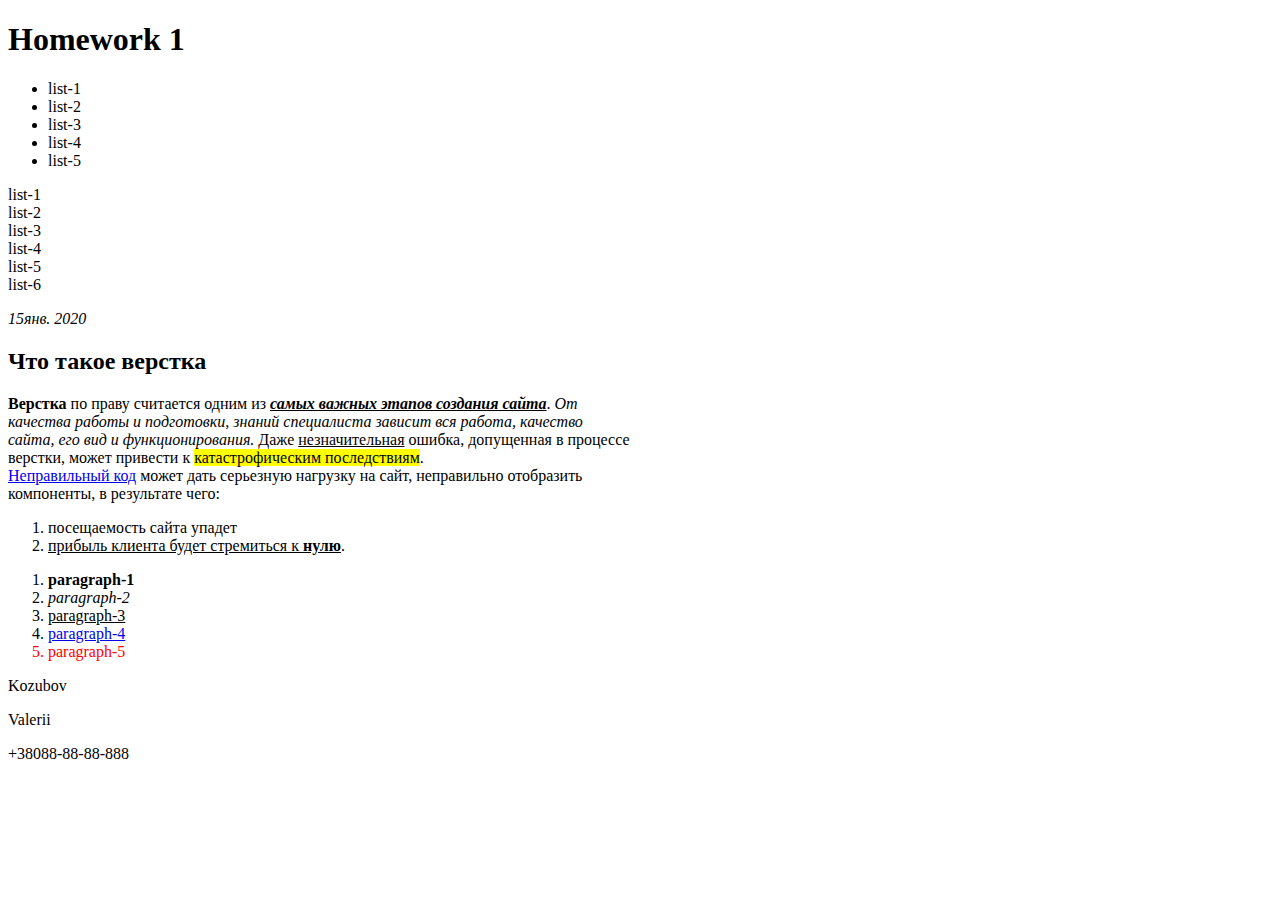
<file: HW1/index.html>
<!DOCTYPE html>
<html lang="en">
<head>
    <meta charset="UTF-8">
    <meta name="viewport" content="width=device-width, initial-scale=1.0">
    <link rel="shortcut icon" href="https://camo.githubusercontent.com/eb8b5f9caa4b4765b222e961729eadb775ac710b/68747470733a2f2f67617265766e612e6769746875622e696f2f6a732d73616d706c65732f696d616765732f612d6c6576656c2d69636f2e706e67" type="image/png">
    <title>A-level</title>
</head>
<body>
    <header>
        <h1>
            Homework 1
        </h1>
    </header>
    <div class="mainblock">
        <div class="content">
            <ul>
                <li>list-1</li>
                <li>list-2</li>
                <li>list-3</li>
                <li>list-4</li>
                <li>list-5</li>
            </ul>
            <p>
                list-1 
                <br> 
                list-2 
                <br> 
                list-3 
                <br> 
                list-4 
                <br> 
                list-5
                <br>
                list-6
            </p>
        </div>
        <div class="identityblock">
           <p><i>15янв. 2020</i></p>
           <H2>Что такое верстка</H2>
           <b>Верстка</b> по праву считается одним из <i><u><b>самых важных этапов создания сайта</b></u></i>. <i>От <br> качества работы и подготовки, знаний специалиста зависит вся работа, качество<br> сайта, его вид и функционирования.</i> Даже <u>незначительная</u> ошибка, допущенная в процессе<br> верстки, может привести к <mark>катастрофическим последствиям</mark>.<br>
           <a href="#">Неправильный код</a> может дать серьезную нагрузку на сайт, неправильно отобразить<br> компоненты, в результате чего:
            <ol> 
                <li>посещаемость сайта упадет</li> 
                <li><u>прибыль клиента будет стремиться к <b>нулю</b></u>.</li>
            </ol>
        </div>
        <div class="orderedlist">
            <ol>
                <li><b>paragraph-1</b></li>
                <li><i>paragraph-2</i></li>
                <li><u>paragraph-3</u></li>
                <li><a class="google-link" id="mainlink" href="https://www.google.com.ua/" target="_blank">paragraph-4</a></li>
                <li style="color: red;">paragraph-5</li>
            </ol>
        </div>
    </div>
    <footer>
        <p>Kozubov</p>
        <p>Valerii</p>
        <p>+38088-88-88-888</p>
    </footer>
</body>
</html>
</file>
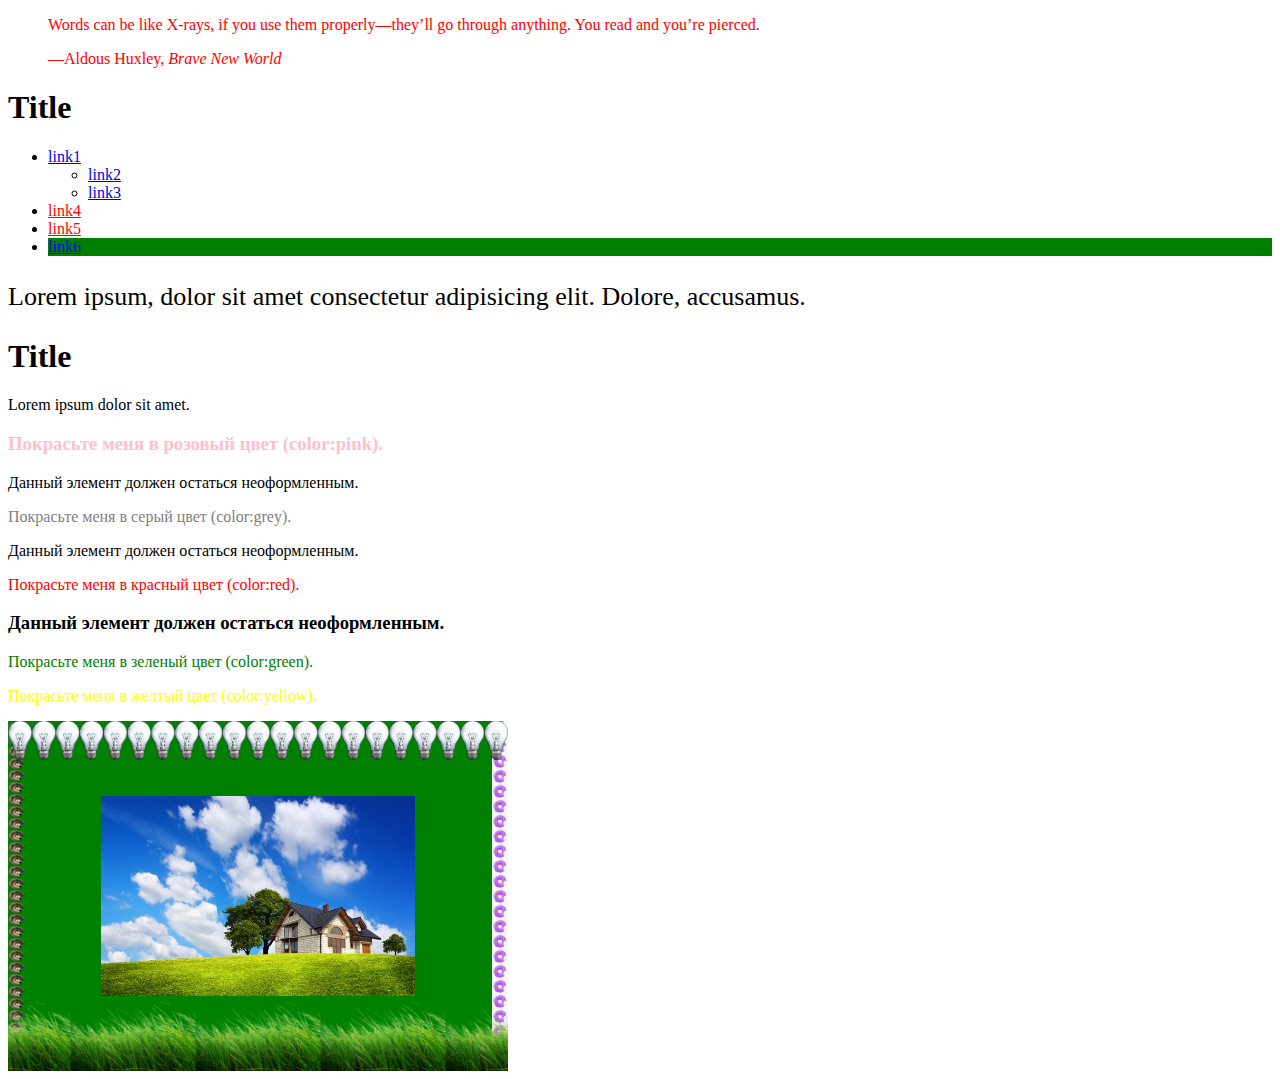
<file: HW2/index.html>
<!DOCTYPE html>
<html lang="en">
<head>
    <meta charset="UTF-8">
    <meta name="viewport" content="width=device-width, initial-scale=1.0">
    <title>Document</title>
    <link rel="stylesheet"  href="CSS/style.css">
    <style>
        blockquote {
            color: blue;
        }  
    </style>
</head>
<body>
    <div class="task-1">
        <blockquote cite="https://www.huxley.net/bnw/four.html" style="color: red;">
        <p>Words can be like X-rays, if you use them properly—they’ll go through anything. You read and you’re pierced.</p>
        <footer>—Aldous Huxley, <cite>Brave New World</cite></footer>
        </blockquote>
    </div>
    <div class="task-2">
        <div class="holder">
            <h1>Title</h1>
            <ul class="list">
              <li>
                <a href="#">link1</a>
                <ul>
                  <li><a href="#">link2</a></li>
                  <li><a href="#">link3</a></li>
                </ul>
              </li>
              <li><a href="https://www.youtube.com/">link4</a></li>
              <li><a href="https://validator.w3.org/">link5</a></li>
              <li><a href="#">link6</a></li>
            </ul>
            <p>Lorem ipsum, dolor sit amet consectetur adipisicing elit. Dolore, accusamus.</p>
            <h1>Title</h1>
            <p>Lorem ipsum dolor sit amet.</p>
        </div>
    </div>
    <div class="task-3">
        <div class="text-box">
            <h3>Покрасьте меня в розовый цвет (color:pink).</h3>
            <p>Данный элемент должен остаться неоформленным.</p>
            <p id='greycol'>Покрасьте меня в серый цвет (color:grey).</p>
            <div>Данный элемент должен остаться неоформленным.</div>
            <div><p>Покрасьте меня в красный цвет (color:red).</p></div>
            <h3>Данный элемент должен остаться неоформленным.</h3>
            <p>Покрасьте меня в зеленый цвет (color:green).</p>
            <p class='yellow'>Покрасьте меня в желтый цвет (color:yellow).</p>
        </div>
    </div>
    <div class="task-4">
        <div class="bg-box"></div> 
    </div>
</body>
</html>
</file>
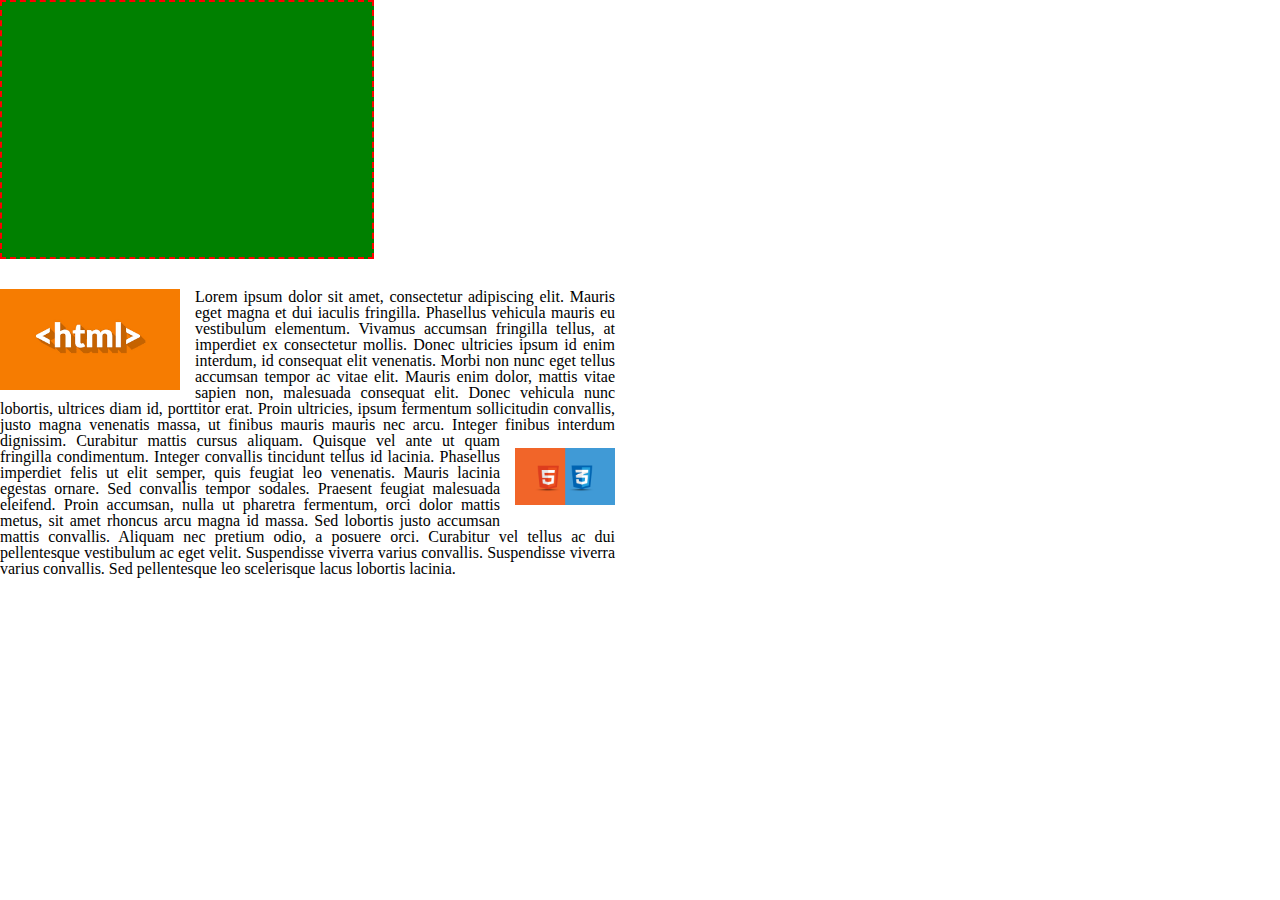
<file: HW3/index.html>
<!DOCTYPE html>
<html lang="en">
<head>
    <meta charset="UTF-8">
    <meta name="viewport" content="width=device-width, initial-scale=1.0">
    <title>Document</title>
    <link rel="stylesheet" type="text/css" href="CSS/style.css">
</head>
<body>
    <div class="task-2">
        <div class="element"></div>
    </div>
    <div class="task-3">
        <div class="block">
            <img class="img-1" src="img/hw-6.2.1.png" alt="html">
            <p>Lorem ipsum dolor sit amet, consectetur adipiscing elit. Mauris eget magna et dui iaculis fringilla. Phasellus vehicula mauris eu vestibulum elementum. Vivamus accumsan fringilla tellus, at imperdiet ex consectetur mollis. Donec ultricies ipsum id enim interdum, id consequat elit venenatis. Morbi non nunc eget tellus accumsan tempor ac vitae elit. Mauris enim dolor, mattis vitae sapien non, malesuada consequat elit. Donec vehicula nunc lobortis, ultrices diam id, porttitor erat. Proin ultricies, ipsum fermentum sollicitudin convallis, justo magna venenatis massa, ut finibus mauris mauris nec arcu. Integer finibus  interdum dignissim. Curabitur mattis cursus aliquam. <img class="img-2" src="img/hw-6.2.2.png" alt="html&css"> Quisque vel ante ut quam fringilla condimentum. Integer convallis tincidunt tellus id lacinia. Phasellus imperdiet felis ut elit semper, quis feugiat leo venenatis. Mauris lacinia egestas ornare. Sed convallis tempor sodales. Praesent feugiat malesuada eleifend. Proin accumsan, nulla ut pharetra fermentum, orci dolor mattis metus, sit amet rhoncus arcu magna id massa. Sed lobortis justo accumsan mattis convallis. Aliquam nec pretium odio, a posuere orci. Curabitur vel tellus ac dui pellentesque vestibulum ac eget velit. Suspendisse viverra varius convallis. Suspendisse viverra varius convallis. Sed pellentesque leo scelerisque lacus lobortis lacinia.</p>
        </div>
    </div>
</body>
</html>
</file>
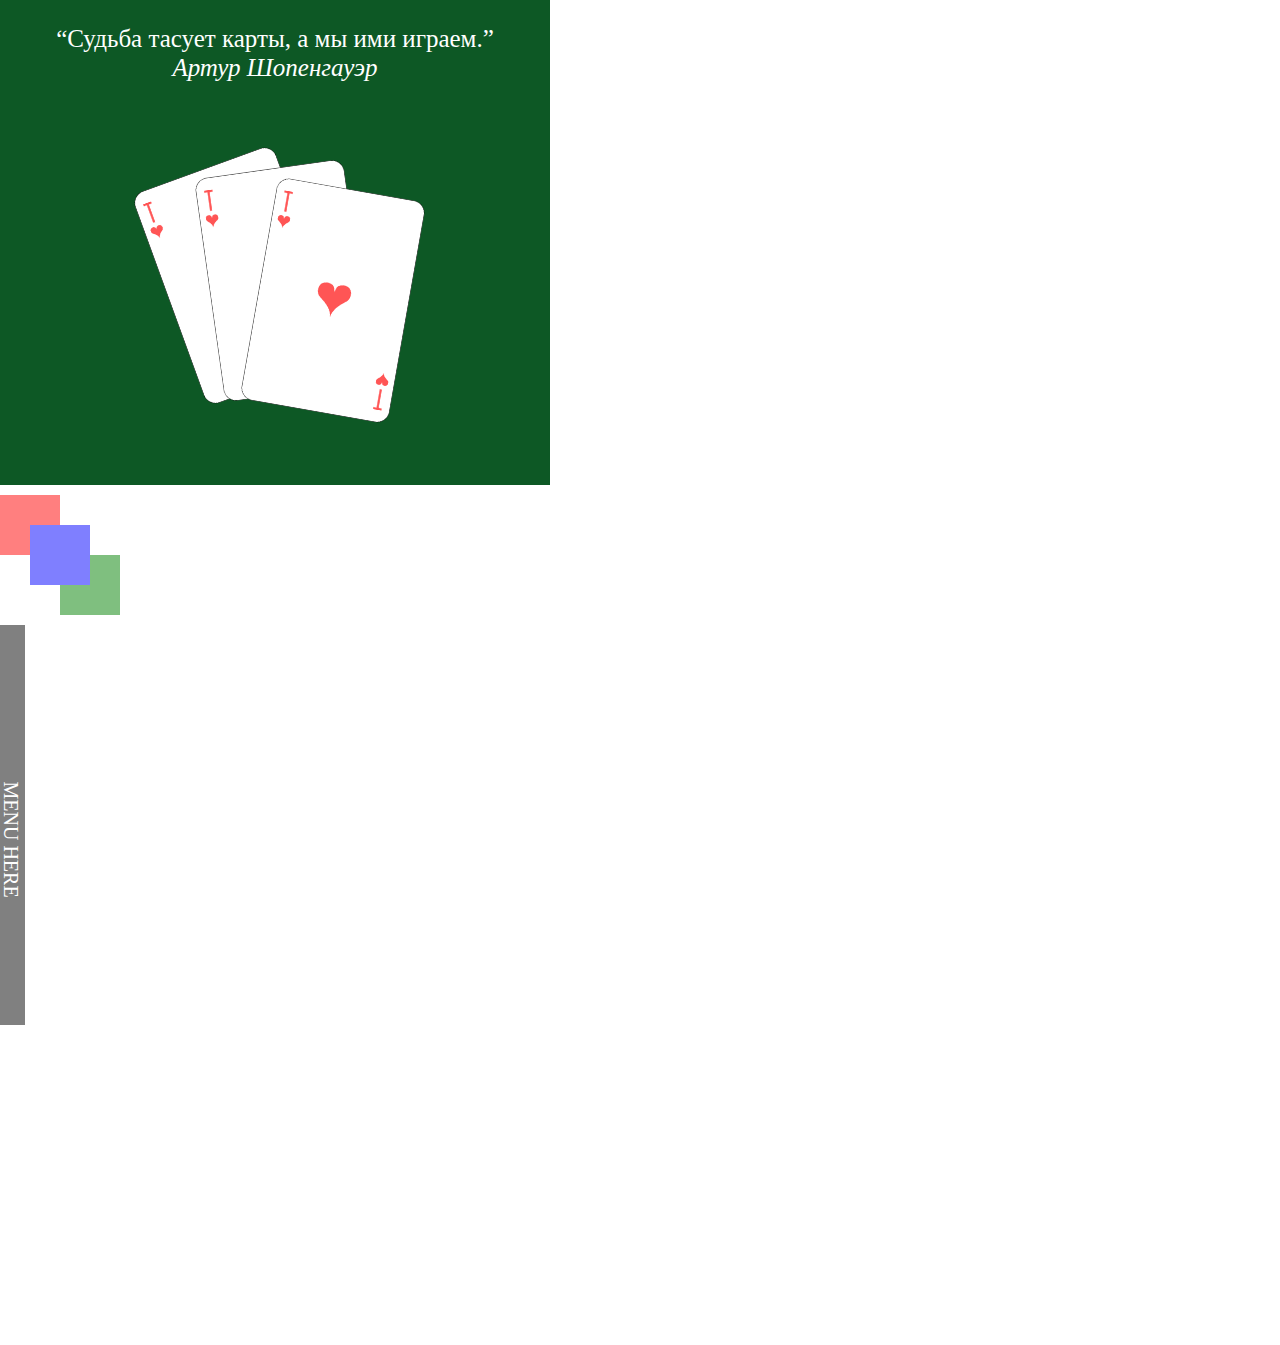
<file: HW4/index.html>
<!DOCTYPE html>
<html lang="en">
<head>
    <meta charset="UTF-8">
    <meta name="viewport" content="width=device-width, initial-scale=1.0">
    <title>Document</title>
    <link rel="stylesheet" href="CSS/normalize.css">
    <link rel="stylesheet" href="CSS/style.css">
</head>
<body>
    <div class="task-1">
        <blockquote>
            <p>“Судьба тасует карты, а мы ими играем.”</p>
            <footer>
                <cite>Артур Шопенгауэр</cite>
            </footer>
        </blockquote>
        <div class="playcard">
            <img class="playcard-1" src="img/card01.png" alt="palycard-1">
            <img class="playcard-2" src="img/card01.png" alt="playcard-2">
            <img class="playcard-3" src="img/card01.png" alt="playcard-3">
        </div>
    </div>
    <div class="task-2">
        <div class="square-1"></div>
        <div class="square-2"></div>
        <div class="square-3"></div>
        <div class="square-4"></div>
    </div>
    <div class="task-3">
        <div class="menu">
            <p class="menuhere">MENU HERE</p>
            <nav>
                <ul>
                    <li><a href="#">HOME</a></li>
                    <li><a href="#">CONTACTS</a></li>
                    <li><a href="#">OUR TEAM</a></li>
                    <li><a href="#">FAQ</a></li>
                    <li><a href="#">ABOUT</a></li>
                    <li><a href="#">NEWS</a></li>
                </ul>
            </nav>    
        </div>
    </div>
    <div class="task-4">
        <div class="block">
            <div class="square slide"></div>
        </div>
    </div>
</body>
</html>
</file>
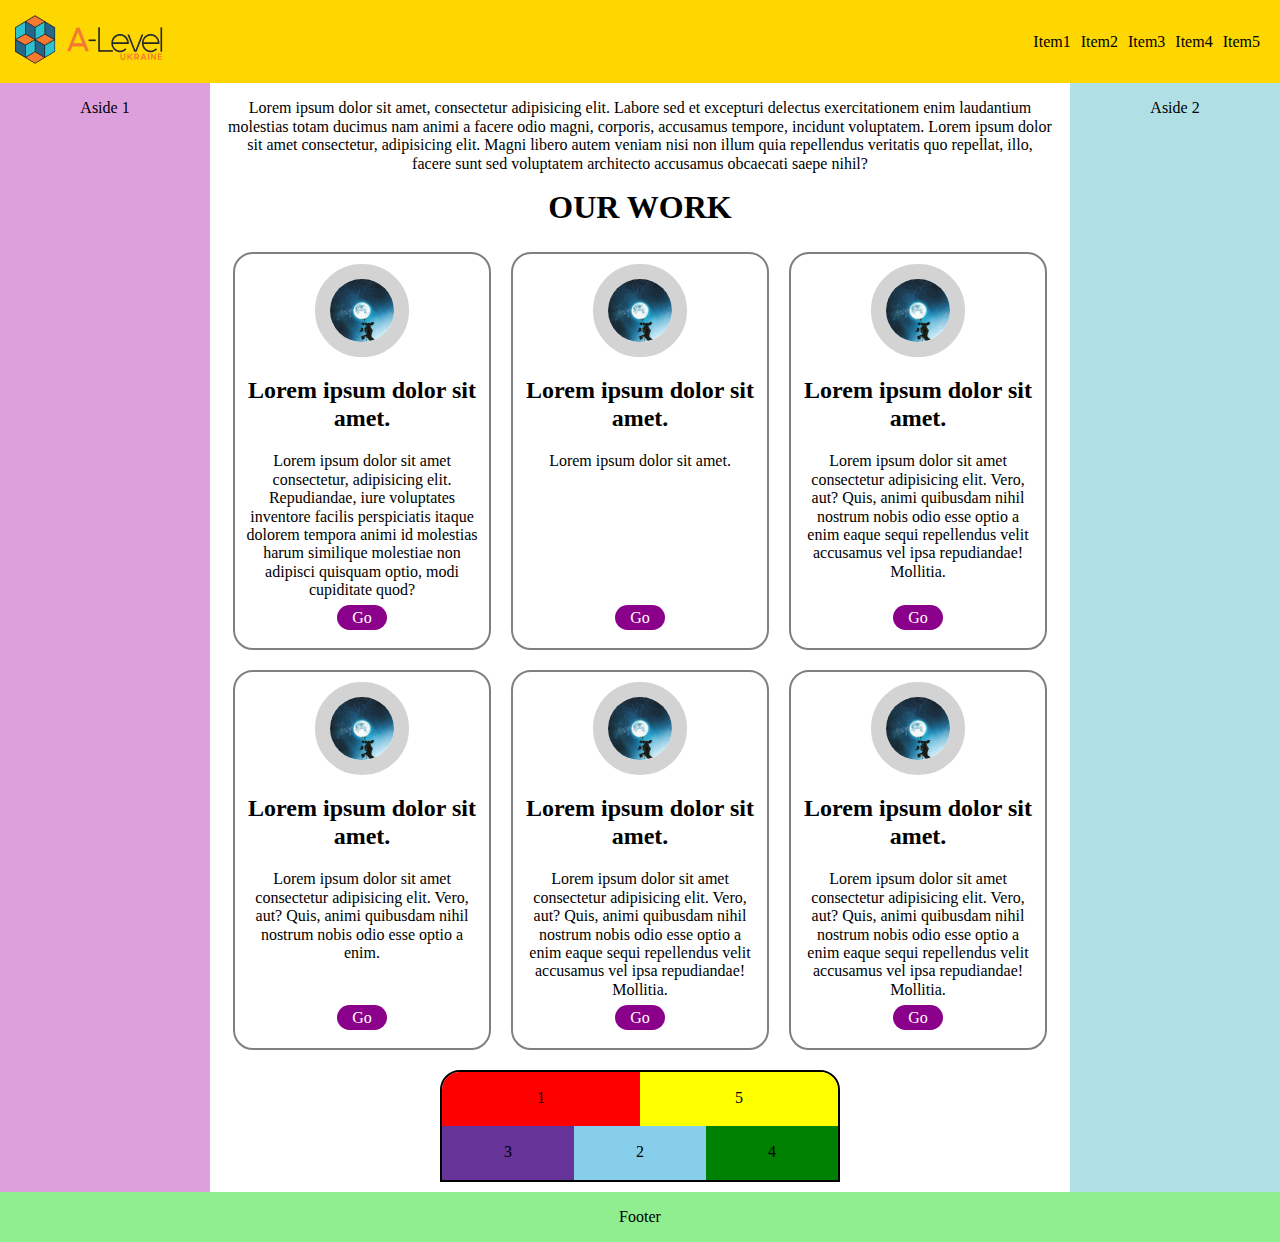
<file: HW5/index.html>
<!DOCTYPE html>
<html lang="zxx">
<head>
    <meta charset="UTF-8">
    <meta name="viewport" content="width=device-width, initial-scale=1.0">
    <title>Document</title>
    <link rel="stylesheet" href="css/normalize.css">
    <link rel="stylesheet" href="css/style.css">
</head>
<body>
    <header>
        <div class="top-flex">    
            <div class="logo">
                <a href="#"><img src="img/logo.png" alt="logo"></a>
            </div>
            <nav>
                <ul class="menu">
                    <li><a href="#">Item1</a></li>
                    <li><a href="#">Item2</a></li>
                    <li><a href="#">Item3</a></li>
                    <li><a href="#">Item4</a></li>
                    <li><a href="#">Item5</a></li>
                </ul>
            </nav>
        </div>    
    </header>
    <main>
        <div class="maincontent">
            <h1>OUR WORK</h1>
            <p>Lorem ipsum dolor sit amet, consectetur adipisicing elit. Labore sed et excepturi delectus exercitationem enim laudantium molestias totam ducimus nam animi a facere odio magni, corporis, accusamus tempore, incidunt voluptatem. Lorem ipsum dolor sit amet consectetur, adipisicing elit. Magni libero autem veniam nisi non illum quia repellendus veritatis quo repellat, illo, facere sunt sed voluptatem architecto accusamus obcaecati saepe nihil?</p>
            <div class="card">
                <div class="card1">
                    <img src="img/5e04c21a52a39.jpg" alt="moon" class="card-img">
                    <h2>Lorem ipsum dolor sit amet.</h2>
                    <p class="card-p">Lorem ipsum dolor sit amet consectetur, adipisicing elit. Repudiandae, iure voluptates inventore facilis perspiciatis itaque dolorem tempora animi id molestias harum similique molestiae non adipisci quisquam optio, modi cupiditate quod?</p>
                    <div class="btn-wrap"><a href="#" class="btn">Go</a></div>
                </div>
                <div class="card2">
                    <img src="img/5e04c21a52a39.jpg" alt="moon" class="card-img">
                    <h2>Lorem ipsum dolor sit amet.</h2>
                    <p class="card-p">Lorem ipsum dolor sit amet.</p>
                    <div class="btn-wrap"><a href="#" class="btn">Go</a></div>
                </div>
                <div class="card3">
                    <img src="img/5e04c21a52a39.jpg" alt="moon" class="card-img">
                    <h2>Lorem ipsum dolor sit amet.</h2>
                    <p class="card-p">Lorem ipsum dolor sit amet consectetur adipisicing elit. Vero, aut? Quis, animi quibusdam nihil nostrum nobis odio esse optio a enim eaque sequi repellendus velit accusamus vel ipsa repudiandae! Mollitia.</p>
                    <div class="btn-wrap"><a href="#" class="btn">Go</a></div>
                </div>
                <div class="card4">
                    <img src="img/5e04c21a52a39.jpg" alt="moon" class="card-img">
                    <h2>Lorem ipsum dolor sit amet.</h2>
                    <p class="card-p">Lorem ipsum dolor sit amet consectetur adipisicing elit. Vero, aut? Quis, animi quibusdam nihil nostrum nobis odio esse optio a enim.</p>
                    <div class="btn-wrap"><a href="#" class="btn">Go</a></div>
                </div>
                <div class="card5">
                    <img src="img/5e04c21a52a39.jpg" alt="moon" class="card-img">
                    <h2>Lorem ipsum dolor sit amet.</h2>
                    <p class="card-p">Lorem ipsum dolor sit amet consectetur adipisicing elit. Vero, aut? Quis, animi quibusdam nihil nostrum nobis odio esse optio a enim eaque sequi repellendus velit accusamus vel ipsa repudiandae! Mollitia.</p>
                    <div class="btn-wrap"><a href="#" class="btn">Go</a></div>
                </div>
                <div class="card6">
                    <img src="img/5e04c21a52a39.jpg" alt="moon" class="card-img">
                    <h2>Lorem ipsum dolor sit amet.</h2>
                    <p class="card-p">Lorem ipsum dolor sit amet consectetur adipisicing elit. Vero, aut? Quis, animi quibusdam nihil nostrum nobis odio esse optio a enim eaque sequi repellendus velit accusamus vel ipsa repudiandae! Mollitia.</p>
                    <div class="btn-wrap"><a href="#" class="btn">Go</a></div>
                </div>
            </div>
            <div class="blocks">
                <div class="holder">
                    <div class="item">1</div>
                    <div class="item">2</div>
                    <div class="item">3</div>
                    <div class="item">4</div>
                    <div class="item">5</div>
                  </div>
            </div>
        </div>
        <aside class="aside-block1">
            <p>Aside 1</p>
        </aside>
        <aside class="aside-block2">
            <p>Aside 2</p>
        </aside>
    </main>
    <footer>
        <p>Footer</p>
    </footer>
</body>
</html>
</file>
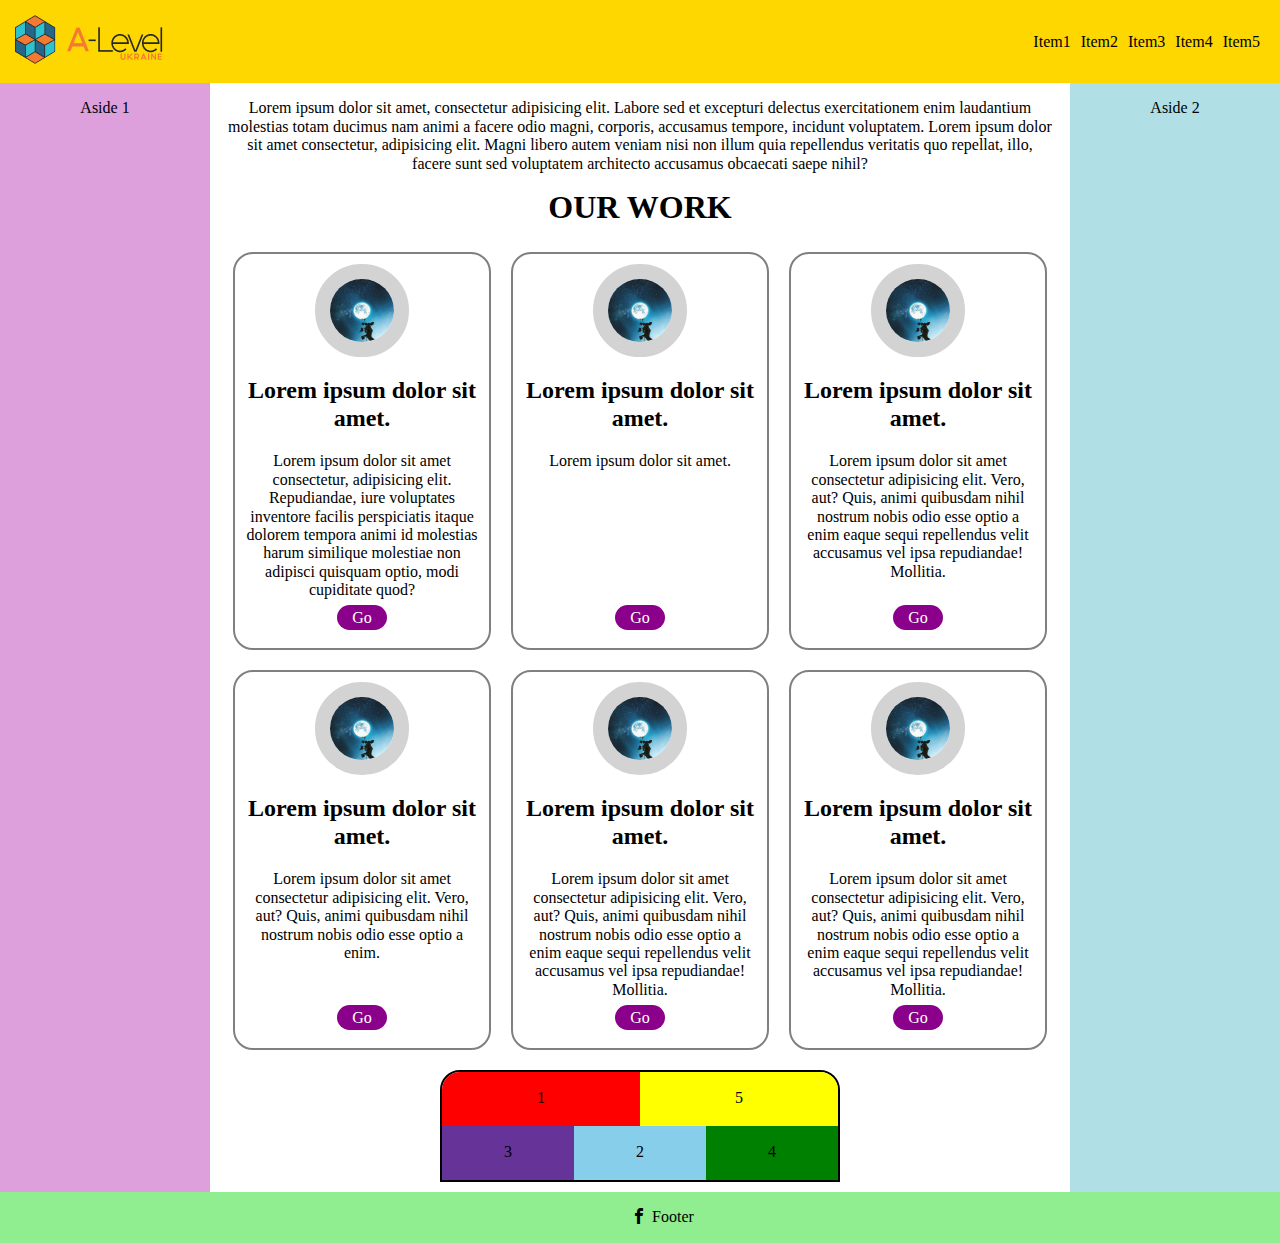
<file: HW6/index.html>
<!DOCTYPE html>
<html lang="zxx">
<head>
    <meta charset="UTF-8">
    <meta name="viewport" content="width=device-width, initial-scale=1.0">
    <title>Document</title>
    <link rel="stylesheet" href="css/normalize.css">
    <link rel="stylesheet" href="css/style.css">
    <link rel="stylesheet" href="css/all.css">
</head>
<body>
    <header>
        <div class="top-flex">    
            <div class="logo">
                <a href="#"><img src="img/logo.png" alt="logo"></a>
            </div>
            <nav class="hamburger-menu">
                <input id="menu_toggle" type="checkbox" />
                <label class="menu_btn" for="menu_toggle">
                  <span></span>
                </label>
                <ul class="menu">
                    <li><a class="menu_item" href="#">Item1</a></li>
                    <li><a class="menu_item" href="#">Item2</a></li>
                    <li><a class="menu_item" href="#">Item3</a></li>
                    <li><a class="menu_item" href="#">Item4</a></li>
                    <li><a class="menu_item" href="#">Item5</a></li>
                </ul>
            </nav>
        </div>    
    </header>
    <main>
        <div class="maincontent">
            <h1>OUR WORK</h1>
            <p>Lorem ipsum dolor sit amet, consectetur adipisicing elit. Labore sed et excepturi delectus exercitationem enim laudantium molestias totam ducimus nam animi a facere odio magni, corporis, accusamus tempore, incidunt voluptatem. Lorem ipsum dolor sit amet consectetur, adipisicing elit. Magni libero autem veniam nisi non illum quia repellendus veritatis quo repellat, illo, facere sunt sed voluptatem architecto accusamus obcaecati saepe nihil?</p>
            <div class="card">
                <div class="card1">
                    <img src="img/5e04c21a52a39.jpg" alt="moon" class="card-img">
                    <h2>Lorem ipsum dolor sit amet.</h2>
                    <p class="card-p">Lorem ipsum dolor sit amet consectetur, adipisicing elit. Repudiandae, iure voluptates inventore facilis perspiciatis itaque dolorem tempora animi id molestias harum similique molestiae non adipisci quisquam optio, modi cupiditate quod?</p>
                    <div class="btn-wrap"><a href="#" class="btn">Go</a></div>
                </div>
                <div class="card2">
                    <img src="img/5e04c21a52a39.jpg" alt="moon" class="card-img">
                    <h2>Lorem ipsum dolor sit amet.</h2>
                    <p class="card-p">Lorem ipsum dolor sit amet.</p>
                    <div class="btn-wrap"><a href="#" class="btn">Go</a></div>
                </div>
                <div class="card3">
                    <img src="img/5e04c21a52a39.jpg" alt="moon" class="card-img">
                    <h2>Lorem ipsum dolor sit amet.</h2>
                    <p class="card-p">Lorem ipsum dolor sit amet consectetur adipisicing elit. Vero, aut? Quis, animi quibusdam nihil nostrum nobis odio esse optio a enim eaque sequi repellendus velit accusamus vel ipsa repudiandae! Mollitia.</p>
                    <div class="btn-wrap"><a href="#" class="btn">Go</a></div>
                </div>
                <div class="card4">
                    <img src="img/5e04c21a52a39.jpg" alt="moon" class="card-img">
                    <h2>Lorem ipsum dolor sit amet.</h2>
                    <p class="card-p">Lorem ipsum dolor sit amet consectetur adipisicing elit. Vero, aut? Quis, animi quibusdam nihil nostrum nobis odio esse optio a enim.</p>
                    <div class="btn-wrap"><a href="#" class="btn">Go</a></div>
                </div>
                <div class="card5">
                    <img src="img/5e04c21a52a39.jpg" alt="moon" class="card-img">
                    <h2>Lorem ipsum dolor sit amet.</h2>
                    <p class="card-p">Lorem ipsum dolor sit amet consectetur adipisicing elit. Vero, aut? Quis, animi quibusdam nihil nostrum nobis odio esse optio a enim eaque sequi repellendus velit accusamus vel ipsa repudiandae! Mollitia.</p>
                    <div class="btn-wrap"><a href="#" class="btn">Go</a></div>
                </div>
                <div class="card6">
                    <img src="img/5e04c21a52a39.jpg" alt="moon" class="card-img">
                    <h2>Lorem ipsum dolor sit amet.</h2>
                    <p class="card-p">Lorem ipsum dolor sit amet consectetur adipisicing elit. Vero, aut? Quis, animi quibusdam nihil nostrum nobis odio esse optio a enim eaque sequi repellendus velit accusamus vel ipsa repudiandae! Mollitia.</p>
                    <div class="btn-wrap"><a href="#" class="btn">Go</a></div>
                </div>
            </div>
            <div class="blocks">
                <div class="holder">
                    <div class="item">1</div>
                    <div class="item">2</div>
                    <div class="item">3</div>
                    <div class="item">4</div>
                    <div class="item">5</div>
                  </div>
            </div>
        </div>
        <aside class="aside-block1">
            <p>Aside 1</p>
        </aside>
        <aside class="aside-block2">
            <p>Aside 2</p>
        </aside>
    </main>
    <footer>
        <ul class="social">
            <li><a href="" class="icon-facebook"></a></li>
        </ul>
        <p>Footer</p>
    </footer>
</body>
</html>
</file>
<file: HW2/CSS/style.css>
blockquote {
    color: green;
}

a[href^="https"] {
    color: red;
}
ul.list>li:last-child {
    background-color: green;
}

ul.list+p {
    font-size: 26px;
}

.text-box>h3:first-child {
    color: pink;
}
#greycol {
    color: grey;
}
.text-box>div>p {
    color: red;
}
.text-box>p:nth-of-type(3) {
    color: green;
}
.yellow {
    color: yellow;
}

.bg-box {
    width: 500px; 
    height: 350px;
    background-color: green;
    background-image: url('../img/grass-png-images-pictures-transparent-28.png'), url('../img/lamp-png-0.png'), url('../img/Ёжик.png'), url('../img/58eb07b830eab15b56162788.png'), url('../img/pole-zelen-trava-dom-derevya.jpg') ;
    background-size: auto 100px, auto 39px, auto 12px, auto 15px, auto 200px;
    background-repeat: repeat-x, repeat-x, repeat-y, repeat-y, no-repeat;
    background-position: bottom, top, left, right, center;
}
</file>
<file: HW3/CSS/style.css>
html, body, div, span, applet, object, iframe,
h1, h2, h3, h4, h5, h6, p, blockquote, pre,
a, abbr, acronym, address, big, cite, code,
del, dfn, em, img, ins, kbd, q, s, samp,
small, strike, strong, sub, sup, tt, var,
b, u, i, center,
dl, dt, dd, ol, ul, li,
fieldset, form, label, legend,
table, caption, tbody, tfoot, thead, tr, th, td,
article, aside, canvas, details, embed, 
figure, figcaption, footer, header, hgroup, 
menu, nav, output, ruby, section, summary,
time, mark, audio, video {
	margin: 0;
	padding: 0;
	border: 0;
	font-size: 100%;
	font: inherit;
	vertical-align: baseline;
}
article, aside, details, figcaption, figure, 
footer, header, hgroup, menu, nav, section {
	display: block;
}
body {
	line-height: 1;
}
ol, ul {
	list-style: none;
}
blockquote, q {
	quotes: none;
}
blockquote:before, blockquote:after,
q:before, q:after {
	content: '';
	content: none;
}
table {
	border-collapse: collapse;
	border-spacing: 0;
}
.element {
	width: 350px;
	height: 220px;
	padding: 15px 10px 20px 10px;
	margin-bottom: 30px;
	border: dashed 2px red;
	background-color: green;
}
.block {
	width: 615px;
}
.img-1 {
	float: left;
	width: 180px;
	padding: 0 15px 10px 0;
}
p {
	text-align: justify;
}
.img-2 {
	float: right;
	width: 100px;
	padding: 15px 0 10px 15px;
}
</file>
<file: HW4/CSS/style.css>
.task-1 {
    width: 550px;
    height: 460px;
    background-color: #0d5825;
    padding-top: 25px;
}
blockquote {
    color: white; 
    text-align: center;
    margin: 0 0 60px 0;
    font-size: 25px;
}
p {
    margin: 0;
}
.playcard-1, .playcard-2, .playcard-3 {
    width: 150px;
    height: auto;
}
.playcard-1 {
    transform: translate(165px, 20px) rotate(-20deg);
}
.playcard-2 {
    transform: translate(55px, 25px) rotate(-8deg);
}
.playcard-3 {
    transform: translate(-50px, 45px) rotate(10deg);
}
.playcard-1, .playcard-2, .playcard-3{
    transition-duration: 1s;
}
.playcard-1:hover {
    transform: translate(160px, 5px) rotate(-20deg);
}
.playcard-2:hover {
    transform: translate(55px, 10px) rotate(-8deg);
}
.playcard-3:hover {
    transform: translate(-50px, 20px) rotate(10deg);
}
.task-2 {
    margin: 10px 0 10px 0;
    height: 120px;
    width: 120px;
}
.square-1, .square-2, .square-3, .square-4 {
    width: 60px;
    height: 60px;
}
.square-1 {
    background-color: red;
    opacity: 50%;
}
.square-2 {
    background-color: green;
    opacity: 50%;
    transform: translate(60px);
}
.square-3 {
    background-color: white;
    transform: translate(30px, -90px);
}
.square-4 {
    background-color: blue;
    opacity: 50%;
    transform: translate(30px, -150px);
}
.menu {
    margin: 0px;
    background-color: grey;
    width: 250px;
    height: 400px;
    transform: translateX(-225px);
    transition-duration: 1s;
}
.menuhere {
    font-size: 20px;
    color: white;
    transform: translate(110px, 270px) rotate(90deg);
}
li {
    font-size: 20px;
    margin-bottom: 10px;
    list-style: none;
}
li:before{
    content: '';
    width: 10px;
    height: 10px;
    background: gold;
    transform: rotate(-45deg);
    border: 1px solid black;
    float: left;
    margin: 6px 6px 0 0; 
}
a {
    text-decoration: none;
    color: white;
    transition-duration: 0.5s;
}
.menu:hover {
    transform: translateX(0);
}
.menu:hover .menuhere{
    visibility: hidden;
}
a:hover {
    color: yellow;
}
.block {
    width: 300px;
    height: 300px;
    margin: 10px;
}
.square {
    width: 100px;
    height: 100px;
    animation-duration: 5s;
    animation-iteration-count: infinite;
}
.slide {
    animation-name: slide;
}
@keyframes slide {
    0% {
        transform: translate(0, 0);
        background-color: red;
    }
    25% {
        transform: translate(0, 200px);
        background-color: blue;
    }
    50% {
        transform: translate(200px, 200px);
        background-color: green;
    }
    75% {
        transform: translate(200px, 0);
        background-color: yellow;
    }
    100% {
        transform: translate(0, 0);
        background-color: red;
    }
}
</file>
<file: HW5/css/style.css>
*:before,
*:after,
* {
    box-sizing: border-box;
}
html, body {
    height: 100%;
}
body {
    display: flex;
    flex-direction: column;
}
header {
  flex: 0 0 auto;
  padding: 15px;
  background-color: gold;
}
.top-flex {
    display: flex;
    justify-content: space-between;
    align-items: center;
}
.logo {
    display: flex;
    align-items: center;
}
.menu {
    display: flex;
    align-items: center;
}
li {
    padding: 0 5px 0 5px;
    list-style: none;
}
li:hover {
  text-decoration: underline;
}
a {
    text-decoration: none;
    color: black;
}
main {
  display: flex;
  flex: 1 0 auto;
}
.maincontent {
  display: flex;
  flex-direction: column;
  align-items: center;
}
h1 {
  text-align: center;
  margin: 0 0 16px 0;
}
.maincontent>p {
  text-align: center;
  order: -1;
  margin: 16px;
}
.card {
  display: flex;
  flex-direction: row;
  flex-wrap: wrap;
  justify-content: center;
}
.card1, .card2, .card3, .card4, .card5, .card6 {
  display: flex;
  flex-direction: column;
  align-items: center;
  width: 30%;
  margin: 10px;
  padding: 10px;
  text-align: center;
  border: 2px solid grey;
  border-radius: 20px;
}
.card1:hover {
  background: yellow;
  color: white;
} 
.card2:hover {
  background: gold;
  color: white;
} 
.card3:hover {
  background: blue;
  color: white;
} 
.card4:hover {
  background: red;
  color: white;
} 
.card5:hover {
  background: green;
  color: white;
} 
.card6:hover {
  background: rgb(163, 147, 5);
  color: white;
}
.card-img {
  width: 40%;
  border: 15px solid lightgray;
  border-radius: 50%;
}
.card-p {
  height: 100%;
  margin: 0px;
}
.btn-wrap {
  margin: 10px;
}
.btn {
  background: darkmagenta;  
  border-radius: 15px;
  padding: 4px 15px;
  color: white;
}
.btn:hover {
  background: khaki;
  color: blue;
}
.blocks {
  margin: 10px;
}
.holder {
  display: flex;
  flex-direction: row;
  flex-wrap: wrap;
  width: 400px;
  height: 112px;
  border: 2px solid black;
  border-radius: 20px 20px 0 0;
}
.holder :first-child {
  background: red;
  order: -2;
  flex: 2 1 50%;
  border-top-left-radius: 18px;
}
.holder :nth-child(2) {
  background: skyblue;
  flex: 1 2 33%;
}
.holder :nth-child(3) {
  background: rebeccapurple;
  order: -1;
  flex: 1 2 33%;
}
.holder :nth-child(4) {
  background: green;
  flex: 1 2 33%;
}
.holder :nth-child(5) {
  background: yellow;
  order: -2;
  flex: 2 1 50%;
  border-top-right-radius: 18px;
}
.item {
  display: flex;
  align-items: center;
  justify-content: center;
}
.aside-block1, .aside-block2 {
  display: flex;
  justify-content: center;
  min-width: 210px;
}
.aside-block1 {
  order: -1;
  background-color: plum;
}
.aside-block2 {
  background-color: powderblue;
}
footer {
  display: flex;
  flex: 0 0 auto;
  justify-content: center;
  background-color: lightgreen;
}
</file>
<file: HW6/css/style.css>
@font-face {
  font-family: 'icomoon';
  src:  url('../fonts/icomoon.eot?rp1lj8');
  src:  url('../fonts/icomoon.eot?rp1lj8#iefix') format('embedded-opentype'),
    url('../fonts/icomoon.ttf?rp1lj8') format('truetype'),
    url('../fonts/icomoon.woff?rp1lj8') format('woff'),
    url('../fonts/icomoon.svg?rp1lj8#icomoon') format('svg');
  font-weight: normal;
  font-style: normal;
  font-display: block;
}

[class^="icon-"], [class*=" icon-"] {
  /* use !important to prevent issues with browser extensions that change fonts */
  font-family: 'icomoon' !important;
  speak: never;
  font-style: normal;
  font-weight: normal;
  font-variant: normal;
  text-transform: none;
  line-height: 1;

  /* Better Font Rendering =========== */
  -webkit-font-smoothing: antialiased;
  -moz-osx-font-smoothing: grayscale;
}

.icon-facebook:before {
  content: "\ea90";
}
.icon-instagram:before {
  content: "\ea92";
}
.icon-twitter:before {
  content: "\ea96";
}
</file>
<file: HW6/css/all.css>
*:before,
*:after,
* {
    box-sizing: border-box;
}
html, body {
    height: 100%;
}
body {
    display: flex;
    flex-direction: column;
}
header {
  flex: 0 0 auto;
  padding: 15px;
  background-color: gold;
  width: 100%;
}
.top-flex {
    display: flex;
    justify-content: space-between;
    align-items: center;
}
.logo {
    display: flex;
    align-items: center;
}
.hamburger-menu {
  display: flex;
}
#menu_toggle {
  opacity: 0;
}
.menu {
    display: flex;
    align-items: center;
}
li {
    padding: 0 5px 0 5px;
    list-style: none;
}
li:hover {
  text-decoration: underline;
}
a {
    text-decoration: none;
    color: black;
}
main {
  display: flex;
  flex: 1 0 auto;
}
.maincontent {
  display: flex;
  flex-direction: column;
  align-items: center;
}
h1 {
  text-align: center;
  margin: 0 0 16px 0;
}
.maincontent>p {
  text-align: center;
  order: -1;
  margin: 16px;
}
.card {
  display: flex;
  flex-direction: row;
  flex-wrap: wrap;
  justify-content: center;
}
.card1, .card2, .card3, .card4, .card5, .card6 {
  display: flex;
  flex-direction: column;
  align-items: center;
  width: 30%;
  margin: 10px;
  padding: 10px;
  text-align: center;
  border: 2px solid grey;
  border-radius: 20px;
}
.card1:hover {
  background: yellow;
  color: white;
} 
.card2:hover {
  background: gold;
  color: white;
} 
.card3:hover {
  background: blue;
  color: white;
} 
.card4:hover {
  background: red;
  color: white;
} 
.card5:hover {
  background: green;
  color: white;
} 
.card6:hover {
  background: rgb(163, 147, 5);
  color: white;
}
.card-img {
  width: 40%;
  border: 15px solid lightgray;
  border-radius: 50%;
}
.card-p {
  height: 100%;
  margin: 0px;
}
.btn-wrap {
  margin: 10px;
}
.btn {
  background-color: darkmagenta;  
  border-radius: 15px;
  padding: 4px 15px;
  color: white;
}
.btn:hover {
  background: khaki;
  color: blue;
}
.blocks {
  margin: 10px;
}
.holder {
  display: flex;
  flex-direction: row;
  flex-wrap: wrap;
  width: 400px;
  height: 112px;
  border: 2px solid black;
  border-radius: 20px 20px 0 0;
}
.holder :first-child {
  background: red;
  order: -2;
  flex: 2 1 50%;
  border-top-left-radius: 18px;
}
.holder :nth-child(2) {
  background: skyblue;
  flex: 1 2 33%;
}
.holder :nth-child(3) {
  background: rebeccapurple;
  order: -1;
  flex: 1 2 33%;
}
.holder :nth-child(4) {
  background: green;
  flex: 1 2 33%;
}
.holder :nth-child(5) {
  background: yellow;
  order: -2;
  flex: 2 1 50%;
  border-top-right-radius: 18px;
}
.item {
  display: flex;
  align-items: center;
  justify-content: center;
}
.aside-block1, .aside-block2 {
  display: flex;
  justify-content: center;
  min-width: 210px;
}
.aside-block1 {
  order: -1;
  background-color: plum;
}
.aside-block2 {
  background-color: powderblue;
}
footer {
  display: flex;
  flex: 0 0 auto;
  justify-content: center;
  background-color: lightgreen;
}
@media (max-width: 1199px) and (min-width: 992px) {
  .card1, .card2, .card3, .card4, .card5, .card6{
    width: 45%;
  }
}
@media (max-width: 991px) and (min-width: 768px) {
  .card1, .card2, .card3, .card4, .card5, .card6{
    width: 90%;
  }
  .card-img {
    width: 30%;
  }
  .aside-block1, .aside-block2 {
    min-width: 160px;
  }
}
@media (max-width: 868px) and (min-width: 768px) {
  .card-img {
    width: 35%;
  }
}
@media (max-width: 767px) and (min-width: 577px) {
  main {
    flex-direction: column;
  }
  .card1, .card2, .card3, .card4, .card5, .card6{
    width: 45%;
  }
  .card-img {
    width: 48%;
  }
  .aside-block1, .aside-block2 {
    min-height: 100px;
    align-items: center;
  }
}
@media (max-width: 576px) and (min-width: 200px) {
  header {
    position: fixed;
  }
  .menu_btn {
    display: flex;
    align-items: center;
    position: fixed;
    top: 20px;
    right: 20px;
    width: 26px;
    height: 26px;
    cursor: pointer;
    z-index: 1;
  }
  .menu_btn > span,
  .menu_btn > span::before,
  .menu_btn > span::after {
    display: block;
    position: relative;
    width: 100%;
    height: 2px;
    background-color: black;
  }
  .menu_btn > span::before {
    content: '';
    top: -8px;
  }
  .menu_btn > span::after {
    content: '';
    top: 6px;
  }
  .menu {
    display: block;
    position: fixed;
    visibility: hidden;
    top: 0;
    right: -100%;
    width: 300px;
    height: 100%;
    margin: 0;
    padding: 80px 0;
    list-style: none;
    text-align: center;
    background-color: gold;
    box-shadow: 1px 0px 6px rgba(0, 0, 0, .2);
  }
  .menu_item {
    display: block;
    padding: 12px 24px;
    color: #333;
    font-family: 'Roboto', sans-serif;
    font-size: 20px;
    font-weight: 600;
    text-decoration: none;
  }
  #menu_toggle:checked ~ .menu_btn > span {
    transform: rotate(45deg);
  }
  
  #menu_toggle:checked ~ .menu_btn > span::before {
    top: 0;
    transform: rotate(0);
  }
  
  #menu_toggle:checked ~ .menu_btn > span::after {
    top: -2px;
    transform: rotate(90deg);
  }
  
  #menu_toggle:checked ~ .menu {
    visibility: visible;
    right: 0;
  }
  main {
    flex-direction: column;
    margin-top: 83px;
  }
  .card1, .card2, .card3, .card4, .card5, .card6{
    width: 90%;
  }
  .blocks {
    width: 90%;
  }
  .holder {
    width: 100%;
  }
  .aside-block1, .aside-block2 {
    min-height: 80px;
    align-items: center;
  }
}
</file>
